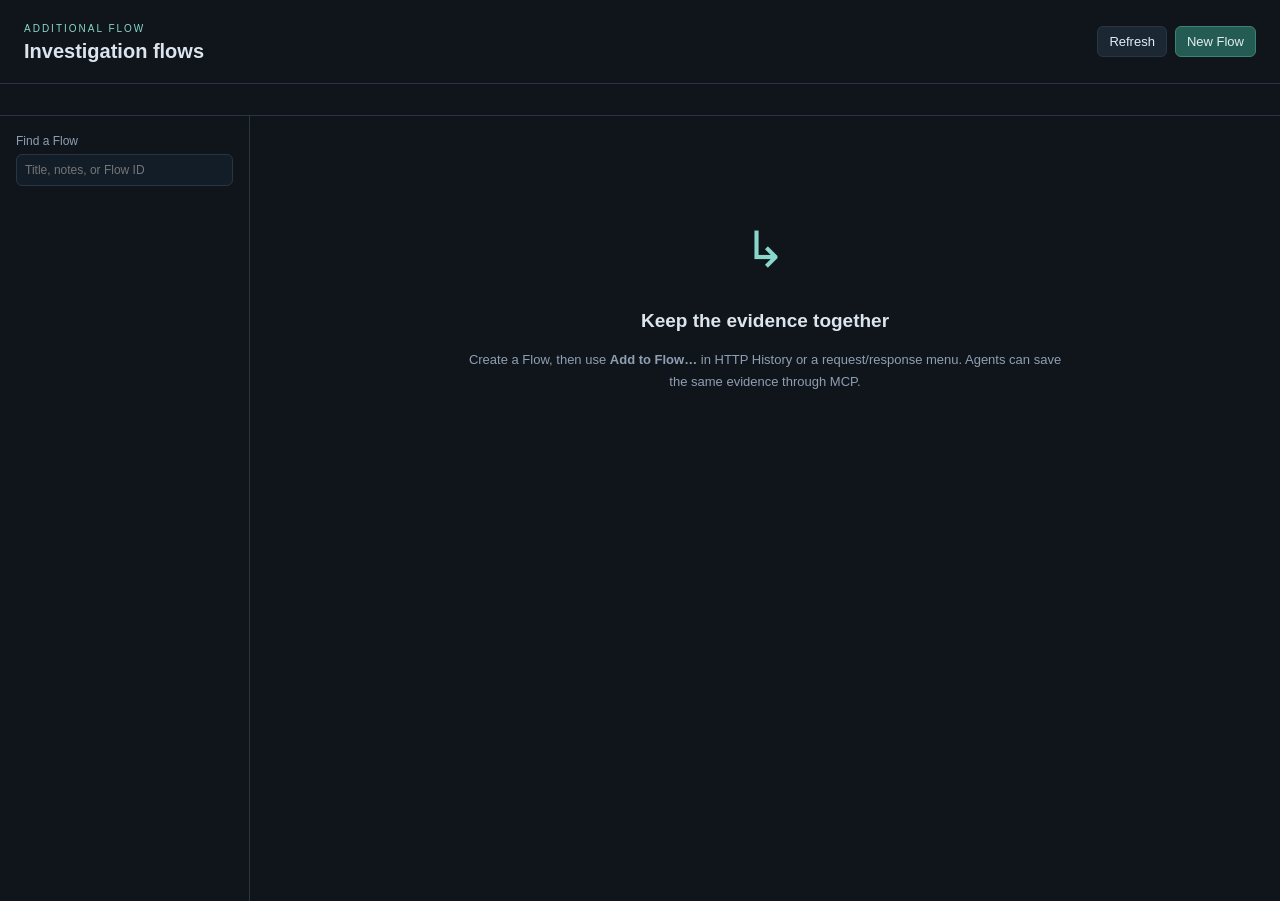
<file: plugins/lanius.additional-flow/1.0.0/ui/index.html>
<!doctype html>
<html lang="en">
<head>
  <meta charset="utf-8"><meta name="viewport" content="width=device-width, initial-scale=1">
  <title>Flow</title>
  <link rel="stylesheet" href="style.css">
</head>
<body>
  <header class="toolbar"><div><span class="eyebrow">ADDITIONAL FLOW</span><h1>Investigation flows</h1></div><span class="spacer"></span><button id="refresh">Refresh</button><button id="new" class="primary">New Flow</button></header>
  <p id="status" role="status" aria-live="polite"></p>
  <section id="picker" hidden>
    <h2>Add evidence to a Flow</h2><p id="selection-summary"></p>
    <label>Find a Flow<input id="picker-search" placeholder="Title or Flow ID"></label>
    <div id="picker-list" class="picker-list"></div>
    <form id="picker-create"><label>Or create a new Flow<input id="picker-title" maxlength="200" placeholder="e.g. Account ownership bypass" required></label><button class="primary">Create and add evidence</button></form>
  </section>
  <section id="workspace" class="workspace">
    <aside class="collections"><label class="search-label">Find a Flow<input id="search" type="search" placeholder="Title, notes, or Flow ID"></label><div id="collections"></div><button id="more-flows" hidden>Load more Flows</button></aside>
    <main id="flow-panel"><div id="empty" class="empty"><div class="empty-mark">↳</div><h2>Keep the evidence together</h2><p>Create a Flow, then use <strong>Add to Flow…</strong> in HTTP History or a request/response menu. Agents can save the same evidence through MCP.</p></div>
      <section id="flow" hidden>
        <div class="flow-heading"><label>Flow title<input id="title" maxlength="200"></label><button id="save">Save details</button><button id="delete-flow" class="danger">Delete Flow</button></div>
        <div class="identity"><code id="flow-id"></code><button id="copy-id">Copy ID</button><span id="count"></span></div>
        <label>Investigation notes<textarea id="description" rows="3" maxlength="20000" placeholder="What did you find? Why do these requests belong together?"></textarea></label>
        <div class="add-ids"><label>Captured exchange IDs<textarea id="exchange-ids" rows="2" placeholder="Paste IDs, separated by spaces, commas, or newlines"></textarea></label><button id="add-ids">Add evidence</button></div>
        <div class="evidence"><section class="steps"><h2>Evidence sequence</h2><div id="entries"></div></section><section class="detail"><div id="detail-empty" class="empty">Select a step to inspect the saved request and response.</div><div id="exchange" hidden>
          <div class="detail-heading"><h2 id="detail-title"></h2><button id="remove" class="danger">Remove step</button></div>
          <label>Step notes<textarea id="note" rows="3" maxlength="2000"></textarea></label><div class="step-actions"><button id="save-note">Save note</button><button id="up">↑ Move up</button><button id="down">↓ Move down</button></div>
          <p id="capture-status" class="muted"></p>
          <section class="message"><div><h3>Request</h3><button id="download-request">Download captured body</button></div><pre id="request"></pre></section>
          <section class="message"><div><h3>Response</h3><button id="download-response">Download captured body</button></div><pre id="response"></pre></section>
        </div></section></div>
      </section>
    </main>
  </section>
  <dialog id="create-dialog"><form id="create-form"><h2>New Flow</h2><label>Title<input id="new-title" maxlength="200" required placeholder="e.g. Login → privilege change → verification"></label><label>Description<textarea id="new-description" rows="3" maxlength="20000"></textarea></label><div class="dialog-actions"><button id="cancel-create" type="button">Cancel</button><button class="primary">Create Flow</button></div></form></dialog>
  <dialog id="confirm-dialog"><form method="dialog"><h2 id="confirm-title"></h2><p id="confirm-text"></p><div class="dialog-actions"><button value="cancel">Cancel</button><button value="confirm" class="danger">Delete</button></div></form></dialog>
  <script src="app.js"></script>
</body>
</html>
</file>
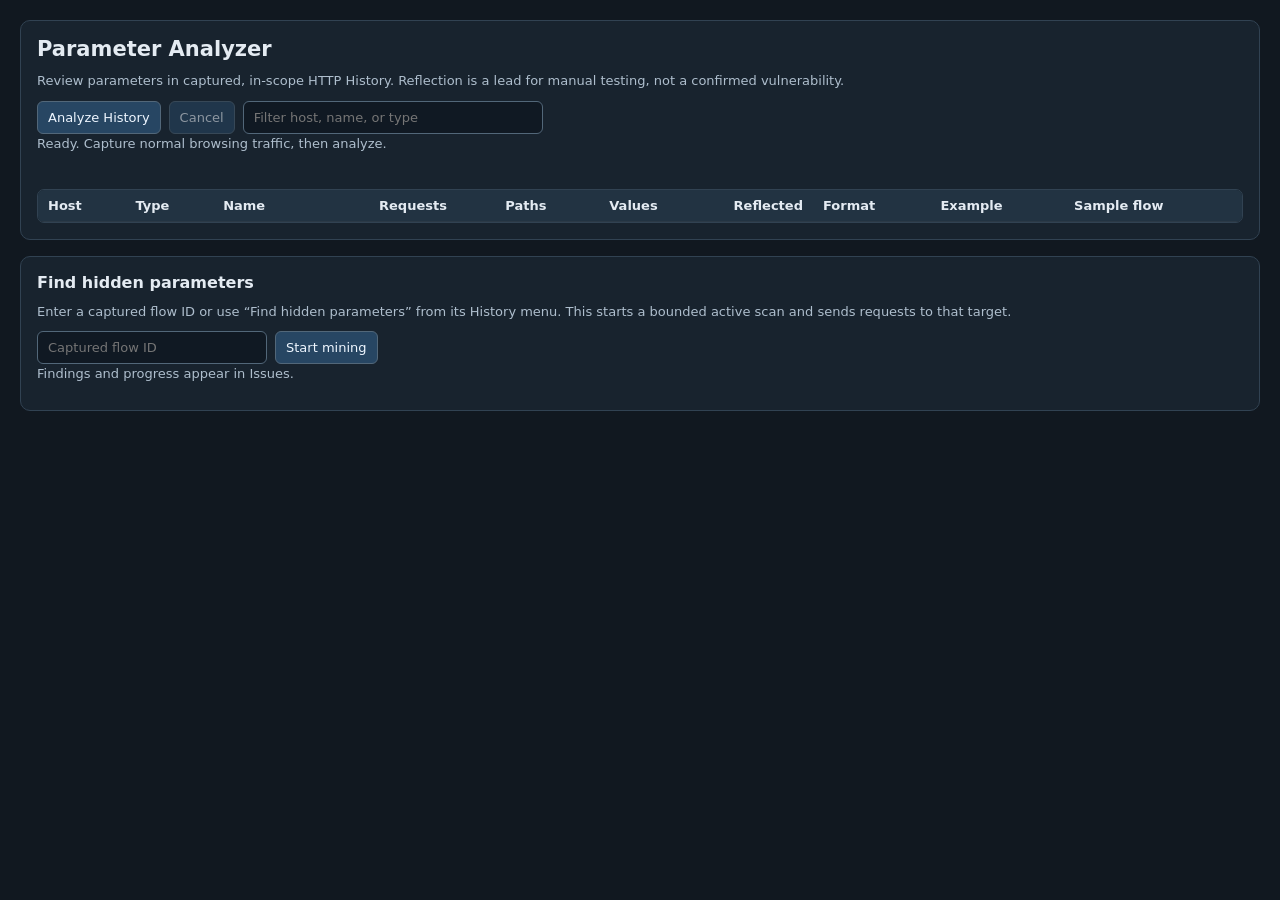
<file: plugins/lanius.parameter-analyzer/1.0.0/ui/index.html>
<!doctype html>
<html lang="en">
  <head>
    <meta charset="utf-8">
    <meta name="viewport" content="width=device-width, initial-scale=1">
    <title>Parameter Analyzer</title>
    <style>
      :root { color-scheme: dark; font: 13px system-ui, sans-serif; }
      * { box-sizing: border-box; }
      body { margin: 0; padding: 20px; background: #111820; color: #e4ebf2; }
      main { display: grid; gap: 16px; max-width: 1500px; margin: auto; }
      section { background: #18232e; border: 1px solid #314252; border-radius: 10px; padding: 16px; }
      h1, h2, p { margin: 0 0 10px; }
      h1 { font-size: 21px; } h2 { font-size: 16px; }
      p, .muted { color: #aebecd; line-height: 1.5; }
      .controls { display: flex; gap: 8px; flex-wrap: wrap; align-items: center; }
      button, input { border: 1px solid #526779; border-radius: 6px; padding: 8px 10px; font: inherit; }
      button { background: #274663; color: #eef6ff; cursor: pointer; }
      button:hover:not(:disabled) { border-color: #8cc7fa; }
      button:disabled { opacity: .55; cursor: default; }
      input { background: #101923; color: #eef6ff; min-width: 230px; }
      #search { min-width: 300px; }
      .table-wrap { max-height: 55vh; overflow: auto; border: 1px solid #314252; border-radius: 7px; }
      table { width: 100%; border-collapse: collapse; min-width: 1000px; }
      th, td { padding: 8px 10px; border-bottom: 1px solid #2b3946; text-align: left; vertical-align: top; }
      th { position: sticky; top: 0; background: #223342; white-space: nowrap; z-index: 1; }
      tbody tr:hover { background: #203140; }
      code { color: #b7d6f6; overflow-wrap: anywhere; }
      .number { text-align: right; font-variant-numeric: tabular-nums; }
      .secret { color: #f0c582; }
      #error { color: #ff9f9f; white-space: pre-wrap; min-height: 1.2em; }
      #status, #mine-status { min-height: 1.2em; }
    </style>
  </head>
  <body>
    <main>
      <section>
        <h1>Parameter Analyzer</h1>
        <p>Review parameters in captured, in-scope HTTP History. Reflection is a lead for manual testing, not a confirmed vulnerability.</p>
        <div class="controls">
          <button id="analyze" type="button">Analyze History</button>
          <button id="cancel" type="button" disabled>Cancel</button>
          <input id="search" type="search" placeholder="Filter host, name, or type" aria-label="Filter parameters">
        </div>
        <p id="status" class="muted" role="status">Ready. Capture normal browsing traffic, then analyze.</p>
        <p id="error" role="alert"></p>
        <div class="table-wrap">
          <table>
            <thead><tr><th>Host</th><th>Type</th><th>Name</th><th class="number">Requests</th><th class="number">Paths</th><th class="number">Values</th><th class="number">Reflected</th><th>Format</th><th>Example</th><th>Sample flow</th></tr></thead>
            <tbody id="rows"></tbody>
          </table>
        </div>
      </section>
      <section>
        <h2>Find hidden parameters</h2>
        <p>Enter a captured flow ID or use “Find hidden parameters” from its History menu. This starts a bounded active scan and sends requests to that target.</p>
        <div class="controls">
          <input id="flow-id" type="text" placeholder="Captured flow ID" aria-label="Captured flow ID">
          <button id="mine" type="button">Start mining</button>
        </div>
        <p id="mine-status" class="muted" role="status">Findings and progress appear in Issues.</p>
      </section>
    </main>
    <script src="app.js"></script>
  </body>
</html>
</file>
<file: plugins/lanius.additional-flow/1.0.0/ui/style.css>
:root{color-scheme:dark;font-family:Inter,-apple-system,BlinkMacSystemFont,"Segoe UI",sans-serif;color:#dce5ee;background:#10151c;font-size:13px;--border:#2a3543;--muted:#8e9fb2;--accent:#88d7ca}
*{box-sizing:border-box}
body{margin:0}
button,input,textarea{font:inherit}
button{border:1px solid var(--border);background:#1c2734;color:#e3ecf4;border-radius:6px;padding:7px 11px;cursor:pointer;white-space:nowrap}
button:hover{background:#2a3b4e}
button:disabled{opacity:.4;cursor:default}
.primary{background:#245b53;border-color:#398478}
.danger{color:#ffaca8}
input,textarea{width:100%;border:1px solid var(--border);border-radius:6px;background:#131d28;color:inherit;padding:8px}
input:focus,textarea:focus,button:focus-visible{outline:2px solid var(--accent);outline-offset:2px}
textarea{resize:vertical}
label{display:block;color:var(--muted);font-size:12px}
label input,label textarea{display:block;margin-top:6px}
h1,h2,h3,p{margin:0}
h1{font-size:20px;font-weight:600;margin-top:5px}
h2{font-size:15px}
h3{font-size:13px}
.toolbar{display:flex;align-items:center;gap:8px;padding:20px 24px;border-bottom:1px solid var(--border)}
.eyebrow{font-size:10px;letter-spacing:2px;color:var(--accent)}
.spacer{flex:1}
#status{padding:8px 24px;min-height:32px;color:var(--accent);border-bottom:1px solid var(--border)}
#status.error{color:#ffaca8}
.workspace{display:grid;grid-template-columns:250px minmax(0,1fr);min-height:calc(100vh - 115px)}
.collections{padding:18px 12px;border-right:1px solid var(--border)}
.search-label{padding:0 4px 16px}
.collection{display:block;text-align:left;white-space:normal;width:100%;margin-bottom:6px;background:transparent;border-color:transparent;padding:12px}
.collection.active{border-color:#398478;background:#1b302f}
.collection strong{display:block;font-size:13px}
.collection small{display:block;margin-top:6px;color:var(--muted)}
#flow-panel{min-width:0;padding:22px}
.empty{text-align:center;color:var(--muted);padding:70px 24px;line-height:1.7;max-width:650px;margin:auto}
.empty h2{color:#dce5ee;font-size:19px;margin:12px}
.empty-mark{font-size:50px;color:var(--accent)}
.flow-heading{display:flex;gap:10px;align-items:end}
.flow-heading label{flex:1}
.flow-heading input{font-size:18px}
.identity{display:flex;gap:12px;align-items:center;margin:12px 0 18px;color:var(--muted);font-size:11px}
.identity code{overflow-wrap:anywhere}
.identity button{padding:3px 7px}
.add-ids{display:flex;gap:10px;align-items:end;margin:16px 0 24px}
.add-ids label{flex:1}
.evidence{display:grid;grid-template-columns:minmax(210px,30%) minmax(0,1fr);border-top:1px solid var(--border)}
.steps{padding:18px 16px 18px 0;border-right:1px solid var(--border)}
.steps h2{margin-bottom:16px}
.entry{width:100%;display:block;text-align:left;white-space:normal;margin:6px 0;padding:12px;background:transparent}
.entry.active{background:#1b302f;border-color:#398478}
.entry .method{color:var(--accent);font-weight:600}
.entry .url{display:block;overflow-wrap:anywhere;margin:6px 0;line-height:1.45}
.entry small{color:var(--muted)}
.detail{min-width:0;padding:18px 0 18px 20px}
.detail-heading{display:flex;align-items:center;gap:10px;margin-bottom:16px}
.detail-heading h2{flex:1;overflow-wrap:anywhere}
.step-actions{display:flex;gap:7px;margin:8px 0 12px}
.muted{color:var(--muted);line-height:1.6;font-size:12px}
.message{margin-top:20px}
.message>div{display:flex;align-items:center;justify-content:space-between;gap:8px}
.message button{font-size:11px}
pre{white-space:pre-wrap;overflow-wrap:anywhere;font:12px/1.7 ui-monospace,SFMono-Regular,Menlo,monospace;background:#0b1119;border:1px solid var(--border);border-radius:6px;padding:14px;max-height:380px;overflow:auto;color:#c7d7e5}
#picker{max-width:660px;margin:auto;padding:24px}
#picker h2{font-size:21px}
#selection-summary{color:var(--muted);margin:12px 0 22px}
.picker-list{margin:16px 0;max-height:240px;overflow:auto}
.picker-list button{display:flex;width:100%;text-align:left;justify-content:space-between;margin:6px 0}
#picker-create{border-top:1px solid var(--border);padding-top:18px}
#picker-create button{margin-top:12px}
dialog{background:#15202b;color:inherit;border:1px solid var(--border);border-radius:10px;padding:24px;width:min(500px,90vw)}
dialog::backdrop{background:#0009}
dialog label{margin-top:18px}
.dialog-actions{display:flex;justify-content:flex-end;gap:10px;margin-top:20px}
#confirm-text{line-height:1.6;margin-top:16px}
[hidden]{display:none!important}
@media(max-width:950px){.workspace{grid-template-columns:205px minmax(0,1fr)}
.evidence{grid-template-columns:1fr}
.steps{border-right:0;border-bottom:1px solid var(--border);padding-right:0}
.detail{padding-left:0}
.flow-heading{flex-wrap:wrap}
.flow-heading label{flex-basis:100%}
}
@media(max-width:600px){.workspace{grid-template-columns:1fr}
.collections{border-right:0;border-bottom:1px solid var(--border)}
.toolbar{padding:14px}
#flow-panel{padding:14px}
.identity{flex-wrap:wrap}
}
</file>
